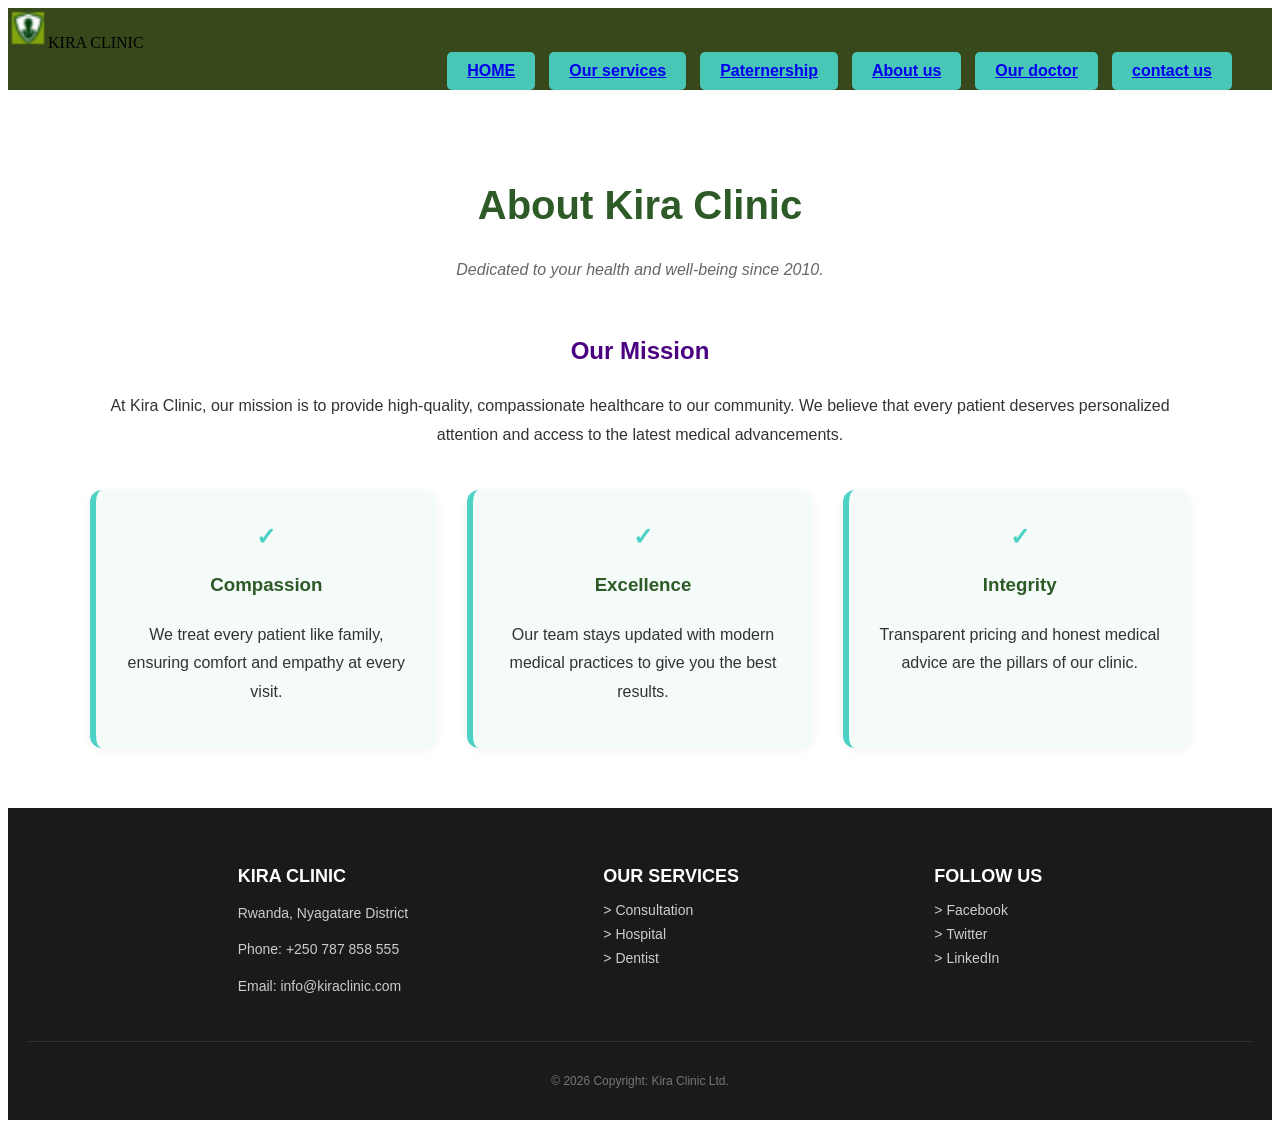
<file: about us.html>
<!DOCTYPE html>
<html>
    <head>
        <title></title>
            <style>
            .about-container {
    max-width: 1100px;
    margin: 0 auto;
    padding: 60px 20px;
    font-family: 'Segoe UI', Tahoma, Geneva, Verdana, sans-serif;
    color: #333;
    text-align: center;
}

.about-header {
    text-align: center;
    margin-bottom: 50px;
}

.about-header h1 {
    color: #2d5a27; /* Dark green from your header */
    font-size: 2.5rem;
}

.subtitle {
    color: #666;
    font-style: italic;
}

.about-content {
    line-height: 1.8;
}

.text-block {
    text-align: center;
    margin-bottom: 40px;
}

.text-block h2 {
    color: #4b0082; /* Purple from your buttons */
}

.values-grid {
    display: grid;
    grid-template-columns: repeat(auto-fit, minmax(250px, 1fr));
    gap: 30px;
    margin-top: 40px;
}

.value-item {
    background: #f4fbf9;
    padding: 25px;
    border-radius: 12px;
    border-left: 6px solid #4ed1c5; /* Teal accent */
    box-shadow: 0 2px 10px rgba(0,0,0,0.05);
}

.value-item h3 {
    margin-top: 10px;
    color: #2d5a27;
}

.icon {
    font-size: 24px;
    color: #4ed1c5;
    font-weight: bold;
}
header{
    background-color:  rgb(55, 73, 27);
    color: light;
  padding-inline-end: 40px;
  

}
nav{
    text-align: right;
    color:  rgb(55, 73, 27);
    



}nav button {
    text-decoration: none;
    background-color: rgb(72, 199, 182); 
    color: black;          
    padding: 10px 20px;    
    border: none;
    border-radius: 5px;    
    font-weight: bold;     
    font-size: 16px;        
    cursor: pointer;
    margin-left: 10px;    
    text-decoration-line: none; 
}
 .footer {
  background-color: #1a1a1a; 
  color: white;
  padding: 40px 20px 0 20px;
  font-family: sans-serif;
}

.footer-row {
  display: flex;                
  justify-content: space-around; 
  max-width: 1000px;
  margin: 0 auto;               
  padding-bottom: 30px;
}

.footer-col h3 {
  margin-bottom: 15px;
  font-size: 18px;
  text-transform: uppercase;
}

.footer-col p {
  font-size: 14px;
  color: #ccc;
  line-height: 1.6;
}

.footer-col a {
  display: block;              
  color: #ccc;
  text-decoration: none;
  font-size: 14px;
  margin-bottom: 8px;
}

.footer-col a:hover {
  color: #4CAF50;             
}

.copyright {
  text-align: center;
  padding: 20px;
  border-top: 1px solid #333; 
  font-size: 12px;
  color: #777;
}
</style>
       
    </head>
    <body>
          <header>
    <img src="clin.png" style="height: 40px; width: 40px; text-align: left;">KIRA CLINIC
    <nav>
<button><a href="index.html">HOME</a></button>
<button> <a href="services.html">Our services</a></button>
<button> <a href="Paternership.html">Paternership</a></button>
<button> <a href="about us.html">About us</a></button>
<button> <a href="our doctors.html">Our doctor</a></button>                       
<button> <a href="contact us.html">contact us</a></button>
</nav>
  </header>
  
<section class="about-container">
    <div class="about-header">
        <h1>About Kira Clinic</h1>
        <p class="subtitle">Dedicated to your health and well-being since 2010.</p>
    </div>

    <div class="about-content">
        <div class="text-block">
            <h2>Our Mission</h2>
            <p>At Kira Clinic, our mission is to provide high-quality, compassionate healthcare to our community. We believe that every patient deserves personalized attention and access to the latest medical advancements.</p>
        </div>

        <div class="values-grid">
            <div class="value-item">
                <span class="icon">✓</span>
                <h3>Compassion</h3>
                <p>We treat every patient like family, ensuring comfort and empathy at every visit.</p>
            </div>
            <div class="value-item">
                <span class="icon">✓</span>
                <h3>Excellence</h3>
                <p>Our team stays updated with modern medical practices to give you the best results.</p>
            </div>
            <div class="value-item">
                <span class="icon">✓</span>
                <h3>Integrity</h3>
                <p>Transparent pricing and honest medical advice are the pillars of our clinic.</p>
            </div>
        </div>
    </div>
</section>
<footer class="footer">
  <div class="footer-row">
    
    <div class="footer-col">
      <h3>KIRA CLINIC</h3>
      <p>Rwanda, Nyagatare District</p>
      <p>Phone: +250 787 858 555</p>
      <p>Email: info@kiraclinic.com</p>
    </div>

    <div class="footer-col">
      <h3>Our Services</h3>
      <a href="#">> Consultation</a>
      <a href="#">> Hospital</a>
      <a href="#">> Dentist</a>
    </div>

    <div class="footer-col">
      <h3>Follow us</h3>
      <a href="https://www.facebook.com/">> Facebook</a>
      <a href="https://www.google.com/search?gs_ssp=eJzj4tLP1TfIyDMsS05XYDRgdGDwYi8pzywpSS0CAFnOB00&q=twitter&rlz=1C1JZAP_enRW1201RW1201&oq=twi&gs_lcrp=[base64]&sourceid=chrome&ie=UTF-8">> Twitter</a>
      <a href="file:///C:/Users/user/Desktop/kira%20clinic%20health%20center/contact%20us.html">> LinkedIn</a>
    </div>

  </div>

  <div class="copyright">
    <p>&copy; 2026 Copyright: Kira Clinic Ltd.</p>
  </div>
</footer>

  </body>
</html>
</file>
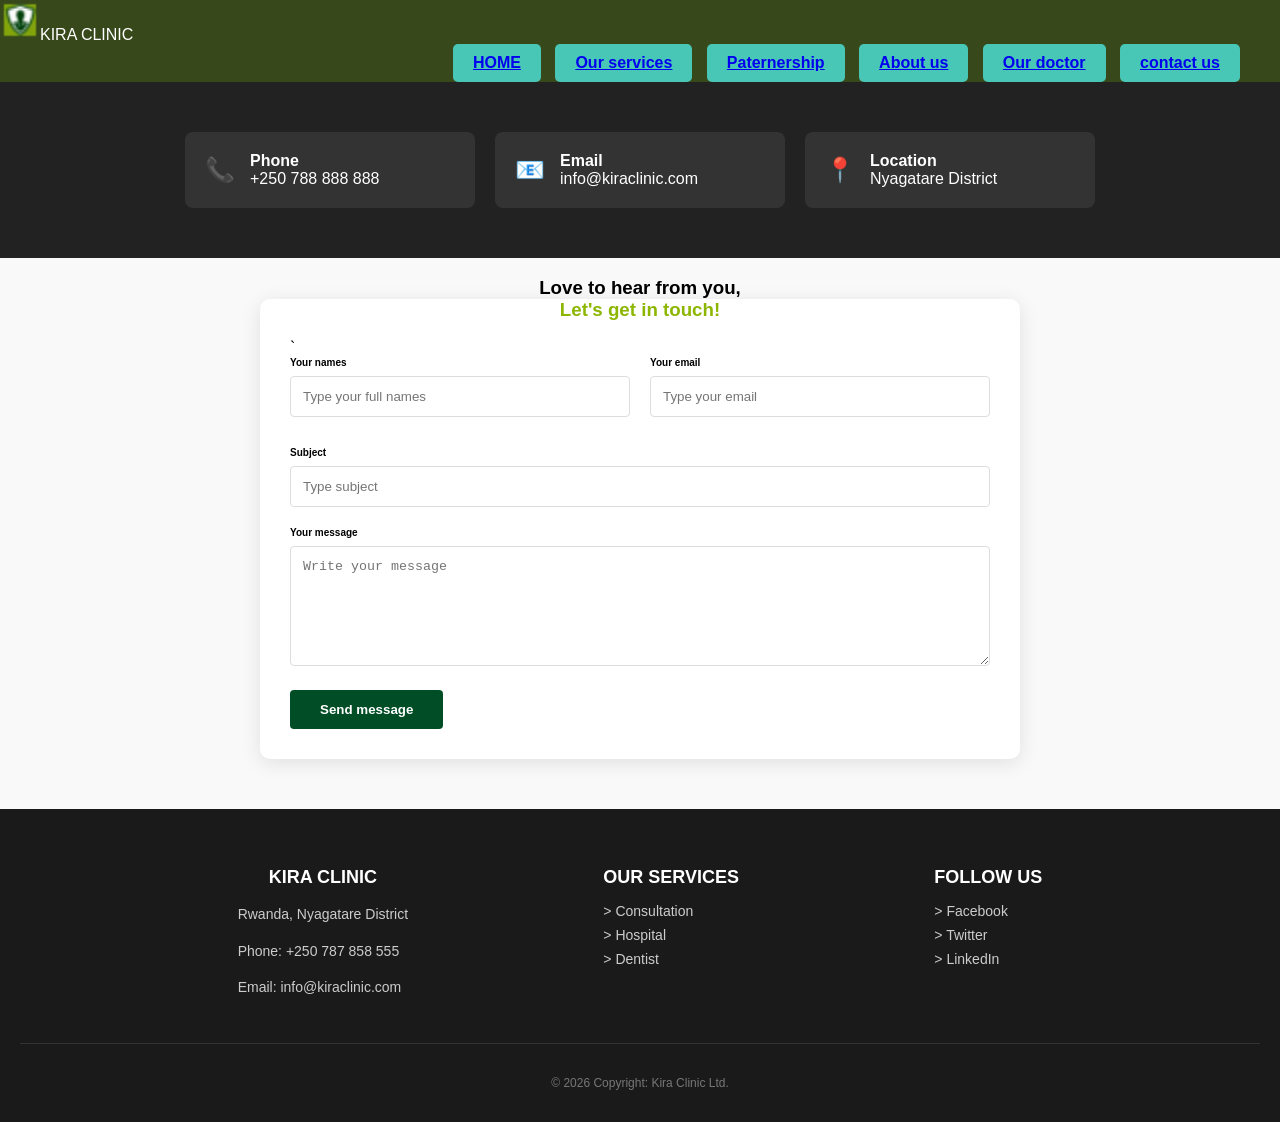
<file: contact us.html>
<!DOCTYPE html>
<html>
  <head>
    <title>our contact</title>

<style>



body { font-family: sans-serif; margin: 0; background-color: #f9f9f9; }


.contact-info {
  background-color: #222;
  display: flex;
  justify-content: center;
  padding: 50px 20px;
  gap: 20px;
  color: white;
}

.info-box {
  background-color: #333;
  padding: 20px;
  border-radius: 8px;
  display: flex;
  align-items: center;
  gap: 15px;
  width: 250px;
}

.icon { font-size: 24px; color: #8db600; }


.form-container {
  max-width: 700px;
  margin: -40px auto 50px auto; 
  background: white;
  padding: 30px;
  border-radius: 10px;
  box-shadow: 0 4px 20px rgba(0,0,0,0.1);
  text-align: center;
}

.green-text { color: #8db600; }

.contact-form { text-align: left; margin-top: 10px; }

.form-row { display: flex; gap: 20px; margin-bottom: 10px; }

.input-group { flex: 1; }

label { display: block; margin-bottom: 8px; font-weight: bold; font-size: 10px; }

input, textarea {
  width: 100%;
  padding: 12px;
  margin-bottom: 20px;
  border: 1px solid #ddd;
  border-radius: 4px;
  box-sizing: border-box;
}

textarea { height: 120px; }

.send-btn {
  background-color: #004d26; 
  color: white;
  border: none;
  padding: 12px 30px;
  border-radius: 4px;
  cursor: pointer;
  font-weight: bold;
}
.footer {
  background-color: #1a1a1a; 
  color: white;
  padding: 40px 20px 0 20px;
  font-family: sans-serif;
}

.footer-row {
  display: flex;              
  justify-content: space-around; 
  max-width: 1000px;
  margin: 0 auto;             
  padding-bottom: 30px;
}

.footer-col h3 {
  margin-bottom: 15px;
  font-size: 18px;
  text-transform: uppercase;
}

.footer-col p {
  font-size: 14px;
  color: #ccc;
  line-height: 1.6;
}

.footer-col a {
  display: block;               
  color: #ccc;
  text-decoration: none;
  font-size: 14px;
  margin-bottom: 8px;
}

.footer-col a:hover {
  color: #4CAF50;               
}

.copyright {
  text-align: center;
  padding: 20px;
  border-top: 1px solid #333;  
  font-size: 12px;
  color: #777;
}
header{
    background-color:  rgb(55, 73, 27);
    color: white;
  padding-inline-end: 40px;
  

}
nav{
    text-align: right;
    color:  rgb(55, 73, 27);
    



}nav button {
    text-decoration: none;
    background-color: rgb(72, 199, 182); 
    color: black;          
    padding: 10px 20px;    
    border: none;
    border-radius: 5px;    
    font-weight: bold;     
    font-size: 16px;        
    cursor: pointer;
    margin-left: 10px;    
    text-decoration-line: none; 
}
h3{
  text-align: center;
}
</style>
</head>

<body>
  <header>
    <img src="clin.png" style="height: 40px; width: 40px; text-align: left;">KIRA CLINIC
    <nav>
<button><a href="index.html">HOME</a></button>
<button> <a href="services.html">Our services</a></button>
<button> <a href="Paternership.html">Paternership</a></button>
<button> <a href="about us.html">About us</a></button>
<button> <a href="our doctors.html">Our doctor</a></button>                       
<button> <a href="contact us.html">contact us</a></button>
</nav>
  </header> 
<section class="contact-info">
  <div class="info-box">
    <div class="icon">📞</div>
    <div><strong>Phone</strong><br>+250 788 888 888</div>
  </div>
  <div class="info-box">
    <div class="icon">📧</div>
    <div><strong>Email</strong><br>info@kiraclinic.com</div>
  </div>
  <div class="info-box">
    <div class="icon">📍</div>
    <div><strong>Location</strong><br>Nyagatare District</div>
  </div>
</section>
  <h3>Love to hear from you, <br><span class="green-text">Let's get in touch!</span></h3>
<section class="form-container">

  
  <form class="contact-form">`
    <div class="form-row">
      <div class="input-group">
        <label>Your names</label>
        <input type="text" placeholder="Type your full names" required>
      </div>
      <div class="input-group">
        <label>Your email</label>
        <input type="email" placeholder="Type your email" required>
      </div>
    </div>
    
    <label>Subject</label>
    <input type="text" placeholder="Type subject" required>
    
    <label>Your message</label>
    <textarea placeholder="Write your message" required></textarea>
    
    <button type="submit" class="send-btn">Send message</button>
  </form>
</section>

 <footer class="footer">
  <div class="footer-row">
    
    <div class="footer-col">
      <h3>KIRA CLINIC</h3>
      <p>Rwanda, Nyagatare District</p>
      <p>Phone: +250 787 858 555</p>
      <p>Email: info@kiraclinic.com</p>
    </div>

    <div class="footer-col">
      <h3>Our Services</h3>
      <a href="#">> Consultation</a>
      <a href="#">> Hospital</a>
      <a href="#">> Dentist</a>
    </div>

    <div class="footer-col">
      <h3>Follow us</h3>
          <a href="https://www.facebook.com/">> Facebook</a>
      <a href="https://www.google.com/search?gs_ssp=eJzj4tLP1TfIyDMsS05XYDRgdGDwYi8pzywpSS0CAFnOB00&q=twitter&rlz=1C1JZAP_enRW1201RW1201&oq=twi&gs_lcrp=[base64]&sourceid=chrome&ie=UTF-8">> Twitter</a>
      <a href="file:///C:/Users/user/Desktop/kira%20clinic%20health%20center/contact%20us.html">> LinkedIn</a>
    </div>

  </div>

  <div class="copyright">
    <p>&copy; 2026 Copyright: Kira Clinic Ltd.</p>
  </div>
</footer>
</body>
</html>
</file>
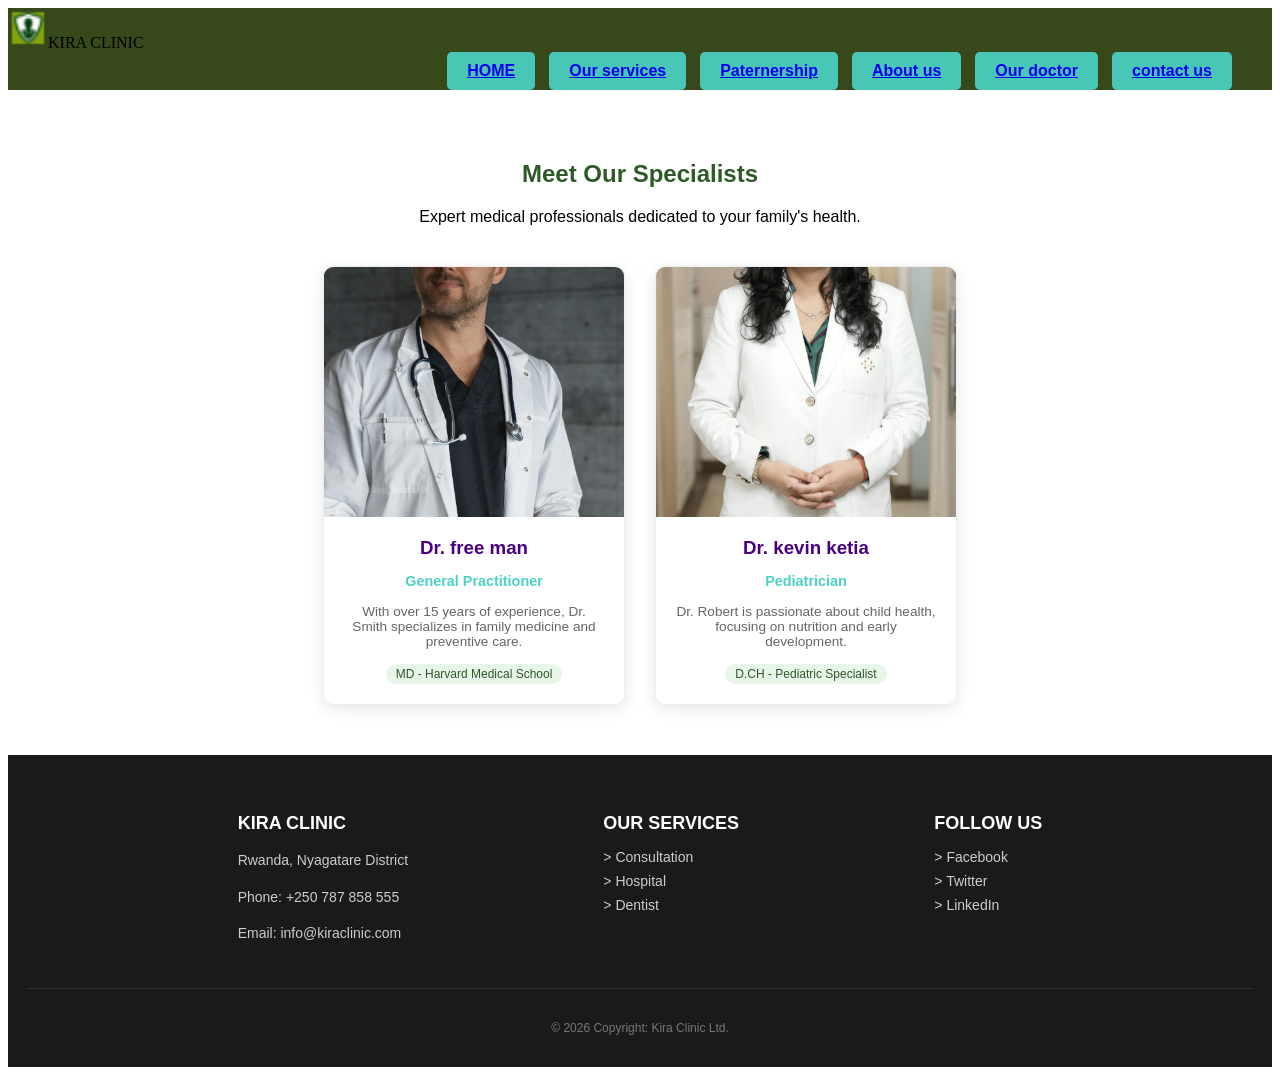
<file: our doctors.html>
<!DOCTYPE html>
<html>
<head>
    <style>
        .doctors-container {
    max-width: 1200px;
    margin: 0 auto;
    padding: 50px 20px;
    font-family: Arial, sans-serif;
}

.page-title {
    text-align: center;
    margin-bottom: 40px;
}

.page-title h1 {
    color: #2d5a27; /* Dark green */
}

.doctor-grid {
    display: flex;
    justify-content: center;
    gap: 30px;
    flex-wrap: wrap;
}

.doctor-card {
    background: #fff;
    border: 1px solid #eee;
    border-radius: 10px;
    overflow: hidden;
    width: 300px;
    box-shadow: 0 4px 15px rgba(0,0,0,0.1);
    transition: transform 0.3s ease;
}

.doctor-card:hover {
    transform: translateY(-5px);
}

.doctor-image {
    width: 100%;
    height: 250px;
    background-color: #f0f0f0; /* Placeholder color if image is missing */
}

.doctor-image img {
    width: 100%;
    height: 100%;
    object-fit: cover;
}

.doctor-info {
    padding: 20px;
    text-align: center;
}

.doctor-info h3 {
    color: #4b0082; /* Purple text from your nav */
    margin: 0 0 5px 0;
}

.specialty {
    color: #4ed1c5; /* Teal color */
    font-weight: bold;
    font-size: 0.9rem;
    margin-bottom: 15px;
}

.bio {
    font-size: 0.85rem;
    color: #666;
    margin-bottom: 15px;
}

.qualification {
    display: inline-block;
    font-size: 0.75rem;
    background: #e8f5e9;
    padding: 3px 10px;
    border-radius: 20px;
    color: #2d5a27;
}
header{
    background-color:  rgb(55, 73, 27);
    color: light;
  padding-inline-end: 40px;
  

}
nav{
    text-align: right;
    color:  rgb(55, 73, 27);
    



}nav button {
    text-decoration: none;
    background-color: rgb(72, 199, 182); 
    color: black;          
    padding: 10px 20px;    
    border: none;
    border-radius: 5px;    
    font-weight: bold;     
    font-size: 16px;        
    cursor: pointer;
    margin-left: 10px;    
    text-decoration-line: none; 
}
 .footer {
  background-color: #1a1a1a; 
  color: white;
  padding: 40px 20px 0 20px;
  font-family: sans-serif;
}

.footer-row {
  display: flex;                
  justify-content: space-around; 
  max-width: 1000px;
  margin: 0 auto;               
  padding-bottom: 30px;
}

.footer-col h3 {
  margin-bottom: 15px;
  font-size: 18px;
  text-transform: uppercase;
}

.footer-col p {
  font-size: 14px;
  color: #ccc;
  line-height: 1.6;
}

.footer-col a {
  display: block;              
  color: #ccc;
  text-decoration: none;
  font-size: 14px;
  margin-bottom: 8px;
}

.footer-col a:hover {
  color: #4CAF50;             
}

.copyright {
  text-align: center;
  padding: 20px;
  border-top: 1px solid #333; 
  font-size: 12px;
  color: #777;
}
    </style>
</head>
<body>    <header>
    <img src="clin.png" style="height: 40px; width: 40px; text-align: left;">KIRA CLINIC
    <nav>
<button><a href="index.html">HOME</a></button>
<button> <a href="services.html">Our services</a></button>
<button> <a href="Paternership.html">Paternership</a></button>
<button> <a href="about us.html">About us</a></button>
<button> <a href="our doctors.html">Our doctor</a></button>                       
<button> <a href="contact us.html">contact us</a></button>
</nav>
  </header>
   
<section class="doctors-container">
    <div class="page-title">
        <h1>Meet Our Specialists</h1>
        <p>Expert medical professionals dedicated to your family's health.</p>
    </div>

    <div class="doctor-grid">
        <div class="doctor-card">
            <div class="doctor-image">
                <img src="clinic10.jpg" alt="Lead Physician">
            </div>
            <div class="doctor-info">
                <h3>Dr. free man</h3>
                <p class="specialty">General Practitioner</p>
                <p class="bio">With over 15 years of experience, Dr. Smith specializes in family medicine and preventive care.</p>
                <span class="qualification">MD - Harvard Medical School</span>
            </div>
        </div>

        <div class="doctor-card">
            <div class="doctor-image">
                <img src="clinic9.jpg" alt="Surgeon">
            </div>
            <div class="doctor-info">
                <h3>Dr. kevin ketia</h3>
                <p class="specialty">Pediatrician</p>
                <p class="bio">Dr. Robert is passionate about child health, focusing on nutrition and early development.</p>
                <span class="qualification">D.CH - Pediatric Specialist</span>
            </div>
        </div>
    </div>
</section>
<footer class="footer">
  <div class="footer-row">
    
    <div class="footer-col">
      <h3>KIRA CLINIC</h3>
      <p>Rwanda, Nyagatare District</p>
      <p>Phone: +250 787 858 555</p>
      <p>Email: info@kiraclinic.com</p>
    </div>

    <div class="footer-col">
      <h3>Our Services</h3>
      <a href="#">> Consultation</a>
      <a href="#">> Hospital</a>
      <a href="#">> Dentist</a>
    </div>

    <div class="footer-col">
      <h3>Follow us</h3>
      <a href="https://www.facebook.com/">> Facebook</a>
      <a href="https://www.google.com/search?gs_ssp=eJzj4tLP1TfIyDMsS05XYDRgdGDwYi8pzywpSS0CAFnOB00&q=twitter&rlz=1C1JZAP_enRW1201RW1201&oq=twi&gs_lcrp=[base64]&sourceid=chrome&ie=UTF-8">> Twitter</a>
      <a href="file:///C:/Users/user/Desktop/kira%20clinic%20health%20center/contact%20us.html">> LinkedIn</a>
    </div>

  </div>

  <div class="copyright">
    <p>&copy; 2026 Copyright: Kira Clinic Ltd.</p>
  </div>
</footer>

 </body>
</html>
</file>
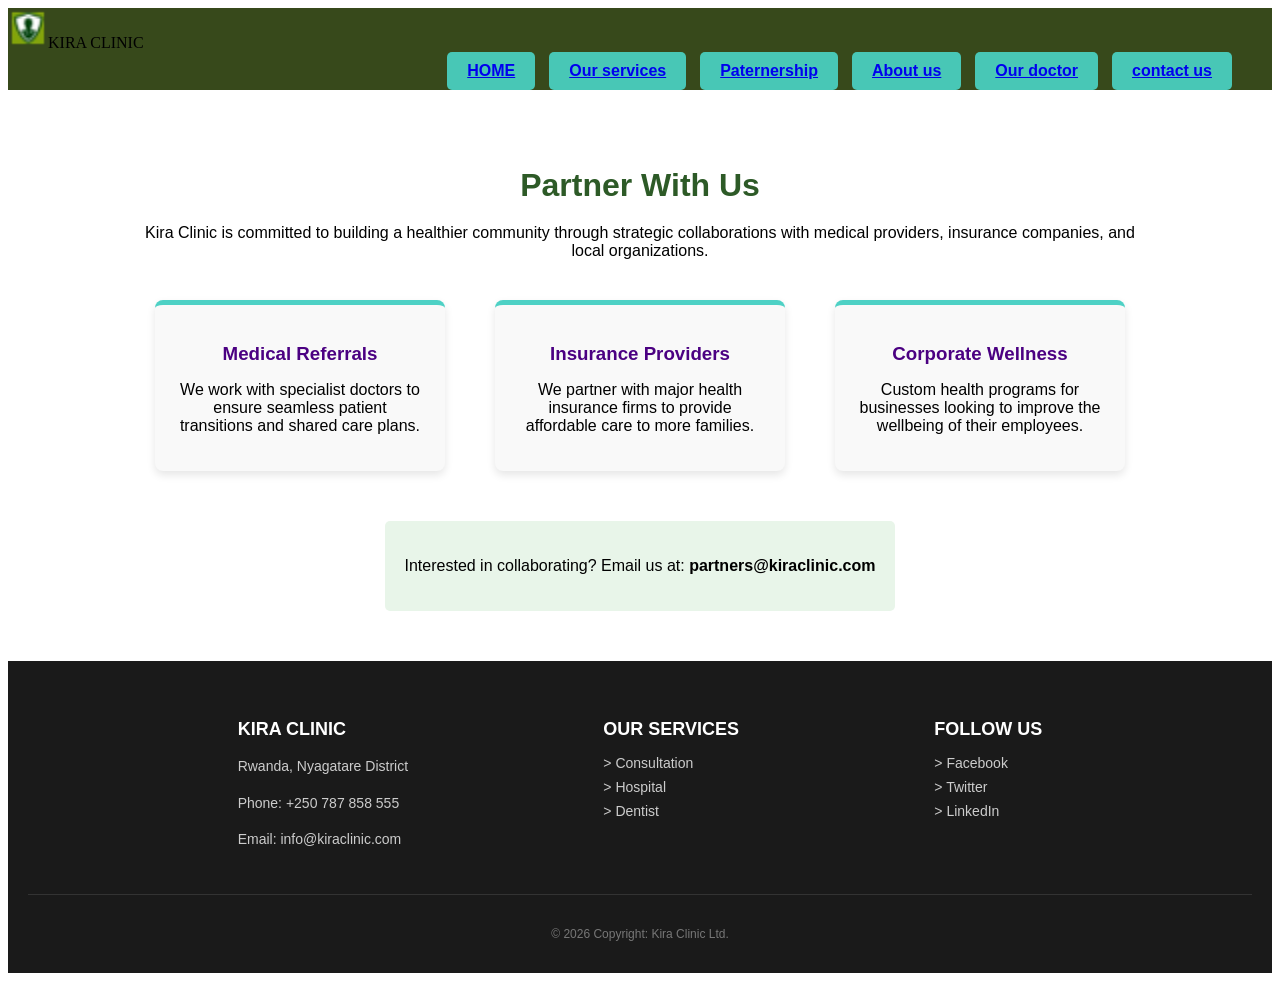
<file: Paternership.html>
<!DOCTYPE html>
<html>
    <head>
        <style>
         .partnership-section {
    padding: 50px 20px;
    text-align: center;
    max-width: 1000px;
    margin: 0 auto;
    font-family: Arial, sans-serif;
}

.partnership-section h2 {
    color: #2d5a27; /* Dark green to match your header */
    font-size: 32px;
    margin-bottom: 20px;
}

.partnership-grid {
    display: flex;
    justify-content: space-around;
    flex-wrap: wrap;
    gap: 20px;
    margin-top: 40px;
}

.partner-card {
    background: #f9f9f9;
    border-top: 5px solid #4ed1c5; /* Teal accent to match buttons */
    padding: 20px;
    width: 250px;
    box-shadow: 0 4px 8px rgba(0,0,0,0.1);
    border-radius: 8px;
}

.partner-card h3 {
    color: #4b0082; /* Purple to match your button text */
    margin-bottom: 10px;
}

.contact-box {
    margin-top: 50px;
    padding: 20px;
    background-color: #e8f5e9;
    display: inline-block;
    border-radius: 5px;
}   
header{
    background-color:  rgb(55, 73, 27);
    color: light;
  padding-inline-end: 40px;
  

}
nav{
    text-align: right;
    color:  rgb(55, 73, 27);
    



}nav button {
    text-decoration: none;
    background-color: rgb(72, 199, 182); 
    color: black;          
    padding: 10px 20px;    
    border: none;
    border-radius: 5px;    
    font-weight: bold;     
    font-size: 16px;        
    cursor: pointer;
    margin-left: 10px;    
    text-decoration-line: none; 
}
 .footer {
  background-color: #1a1a1a; 
  color: white;
  padding: 40px 20px 0 20px;
  font-family: sans-serif;
}

.footer-row {
  display: flex;                
  justify-content: space-around; 
  max-width: 1000px;
  margin: 0 auto;               
  padding-bottom: 30px;
}

.footer-col h3 {
  margin-bottom: 15px;
  font-size: 18px;
  text-transform: uppercase;
}

.footer-col p {
  font-size: 14px;
  color: #ccc;
  line-height: 1.6;
}

.footer-col a {
  display: block;              
  color: #ccc;
  text-decoration: none;
  font-size: 14px;
  margin-bottom: 8px;
}

.footer-col a:hover {
  color: #4CAF50;             
}

.copyright {
  text-align: center;
  padding: 20px;
  border-top: 1px solid #333; 
  font-size: 12px;
  color: #777;
}
        </style>
    </head>
    <body>
            <header>
    <img src="clin.png" style="height: 40px; width: 40px; text-align: left;">KIRA CLINIC
    <nav>
<button><a href="index.html">HOME</a></button>
<button> <a href="services.html">Our services</a></button>
<button> <a href="Paternership.html">Paternership</a></button>
<button> <a href="about us.html">About us</a></button>
<button> <a href="our doctors.html">Our doctor</a></button>                       
<button> <a href="contact us.html">contact us</a></button>
</nav>
  </header>
    
<section class="partnership-section">
    <h2>Partner With Us</h2>
    <p>Kira Clinic is committed to building a healthier community through strategic collaborations with medical providers, insurance companies, and local organizations.</p>

    <div class="partnership-grid">
        <div class="partner-card">
            <h3>Medical Referrals</h3>
            <p>We work with specialist doctors to ensure seamless patient transitions and shared care plans.</p>
        </div>

        <div class="partner-card">
            <h3>Insurance Providers</h3>
            <p>We partner with major health insurance firms to provide affordable care to more families.</p>
        </div>

        <div class="partner-card">
            <h3>Corporate Wellness</h3>
            <p>Custom health programs for businesses looking to improve the wellbeing of their employees.</p>
        </div>
    </div>

    <div class="contact-box">
        <p>Interested in collaborating? Email us at: <strong>partners@kiraclinic.com</strong></p>
    </div>
</section>
<footer class="footer">
  <div class="footer-row">
    
    <div class="footer-col">
      <h3>KIRA CLINIC</h3>
      <p>Rwanda, Nyagatare District</p>
      <p>Phone: +250 787 858 555</p>
      <p>Email: info@kiraclinic.com</p>
    </div>

    <div class="footer-col">
      <h3>Our Services</h3>
      <a href="#">> Consultation</a>
      <a href="#">> Hospital</a>
      <a href="#">> Dentist</a>
    </div>

    <div class="footer-col">
      <h3>Follow us</h3>
      <a href="https://www.facebook.com/">> Facebook</a>
      <a href="https://www.google.com/search?gs_ssp=eJzj4tLP1TfIyDMsS05XYDRgdGDwYi8pzywpSS0CAFnOB00&q=twitter&rlz=1C1JZAP_enRW1201RW1201&oq=twi&gs_lcrp=[base64]&sourceid=chrome&ie=UTF-8">> Twitter</a>
      <a href="file:///C:/Users/user/Desktop/kira%20clinic%20health%20center/contact%20us.html">> LinkedIn</a>
    </div>

  </div>

  <div class="copyright">
    <p>&copy; 2026 Copyright: Kira Clinic Ltd.</p>
  </div>
</footer>

</body>
</html>
</file>
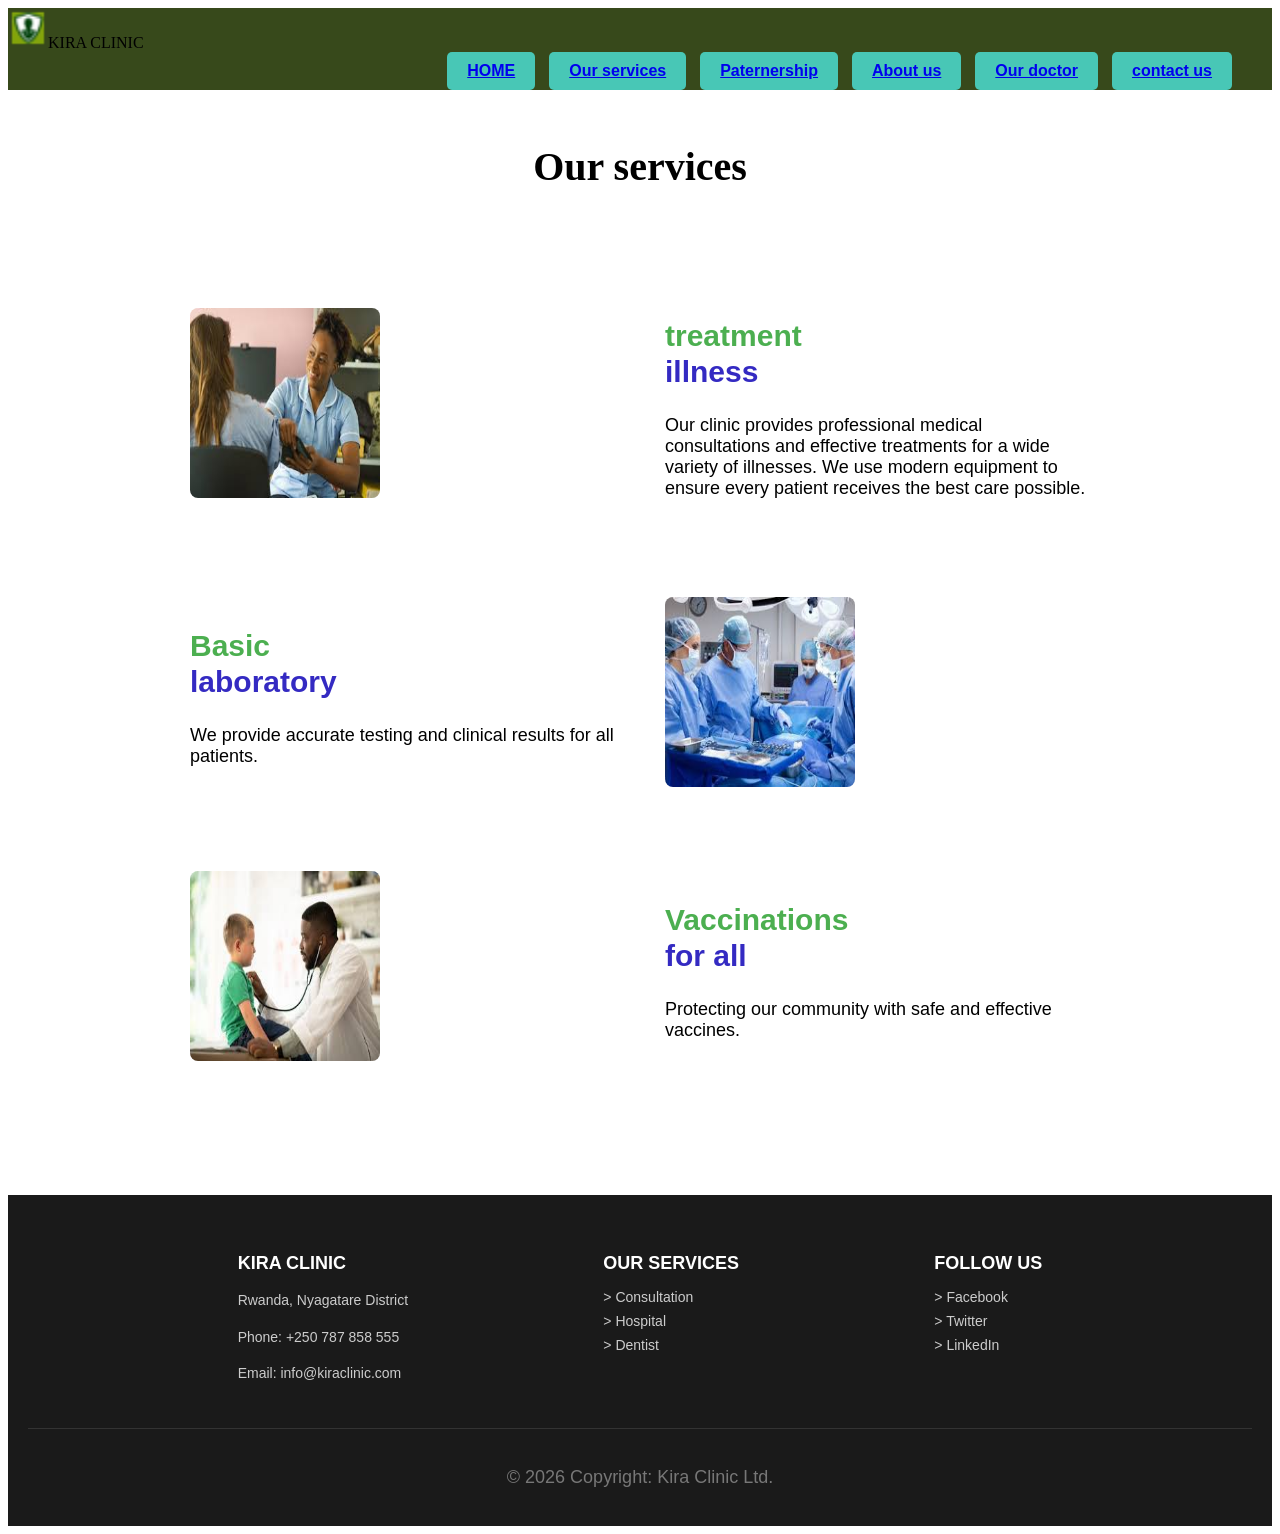
<file: services.html>
<!DOCTYPE html>
<html>
    <head>
        <title>
            our services
        </title>
  
    <style>
        body{
            background-color: white;
            color: black;
border-radius: 20px;
        }
      
      .footer {
  background-color: #1a1a1a; 
  color: white;
  padding: 40px 20px 0 20px;
  font-family: sans-serif;
}

.footer-row {
  display: flex;                
  justify-content: space-around; 
  max-width: 1000px;
  margin: 0 auto;               
  padding-bottom: 30px;
}

.footer-col h3 {
  margin-bottom: 15px;
  font-size: 18px;
  text-transform: uppercase;
}

.footer-col p {
  font-size: 14px;
  color: #ccc;
  line-height: 1.6;
}

.footer-col a {
  display: block;              
  color: #ccc;
  text-decoration: none;
  font-size: 14px;
  margin-bottom: 8px;
}

.footer-col a:hover {
  color: #4CAF50;             
}

.copyright {
  text-align: center;
  padding: 20px;
  border-top: 1px solid #333; 
  font-size: 12px;
  color: #777;
}
.service-container {
  max-width: 900px;
  margin: auto;
  padding: 50px 20px;
  font-family: sans-serif;
}

.row {
  display: flex;        
  align-items: center;   
  gap: 50px;             
  margin-bottom: 80px;  
}

.text {
  flex: 7;               
}

.image-box {
  flex: 7; 
  color: #4CAF50;             
}

.image-box img {
  width: 100%;           
  border-radius: 8px;
}

.green {
  color: #0c00b6d5;    
  display: block;       
}

h2 {
  font-size: 30px;
  line-height: 1.2;
  color: #4CAF50;
}
h4{
    text-align: center;
    text-shadow: 2px, 2px solid rgb(216, 29, 29);
    text-size-adjust: calc(90px) ;

    
}

h4 {
  font-size: 40px; 
}


p {
  font-size: 18px;
}


.green-text {
  font-size: 35px;
}
header{
    background-color:  rgb(55, 73, 27);
    color: light;
  padding-inline-end: 40px;
  

}
nav{
    text-align: right;
    color:  rgb(55, 73, 27);
    



}nav button {
    text-decoration: none;
    background-color: rgb(72, 199, 182); 
    color: black;          
    padding: 10px 20px;    
    border: none;
    border-radius: 5px;    
    font-weight: bold;     
    font-size: 16px;        
    cursor: pointer;
    margin-left: 10px;    
    text-decoration-line: none; 
}
    </style>
    </head>
    <body>
    
        <header>
    <img src="clin.png" style="height: 40px; width: 40px; text-align: left;">KIRA CLINIC
    <nav>
<button><a href="index.html">HOME</a></button>
<button> <a href="services.html">Our services</a></button>
<button> <a href="Paternership.html">Paternership</a></button>
<button> <a href="about us.html">About us</a></button>
<button> <a href="our doctors.html">Our doctor</a></button>                       
<button> <a href="contact us.html">contact us</a></button>
</nav>
  </header>
    
  <h4><b> Our services</b></h4>
  <div class="service-container">
  <div class="row">
    <div class="image-box">
      <img src="clinic4.jpg" style="width: 190px; height: 190px;" alt="Vaccine">
    </div>
    <div class="text">
  
      <h2>treatment<span class="green">illness</span></h2>
      <p>Our clinic provides professional medical consultations and effective 
        treatments for a wide variety of illnesses. 
        We use modern equipment to ensure every patient receives the best care possible.</p>
    </div>
  </div>
    <div class="row">
        <div class="text">
        <h2>Basic <span class="green">laboratory</span></h2>
        <p>We provide accurate testing and clinical results for all patients.</p>
        </div>
        <div class="image-box">
        <img src="clinic1.jpg" style="width: 190px; height: 190px;"  alt="Lab">
        </div>
    </div>

  <div class="row">
    <div class="image-box">
      <img src="clinic3.jpg" style="width: 190px; height: 190px;" alt="Vaccine">
    </div>
    <div class="text">
  
      <h2>Vaccinations <span class="green">for all</span></h2>
      <p>Protecting our community with safe and effective vaccines.</p>
    </div>
  </div>

</div>
 <footer class="footer">
  <div class="footer-row">
    
    <div class="footer-col">
      <h3>KIRA CLINIC</h3>
      <p>Rwanda, Nyagatare District</p>
      <p>Phone: +250 787 858 555</p>
      <p>Email: info@kiraclinic.com</p>
    </div>

    <div class="footer-col">
      <h3>Our Services</h3>
      <a href="#">> Consultation</a>
      <a href="#">> Hospital</a>
      <a href="#">> Dentist</a>
    </div>

    <div class="footer-col">
      <h3>Follow us</h3>
      <a href="https://www.facebook.com/">> Facebook</a>
      <a href="https://www.google.com/search?gs_ssp=eJzj4tLP1TfIyDMsS05XYDRgdGDwYi8pzywpSS0CAFnOB00&q=twitter&rlz=1C1JZAP_enRW1201RW1201&oq=twi&gs_lcrp=[base64]&sourceid=chrome&ie=UTF-8">> Twitter</a>
      <a href="file:///C:/Users/user/Desktop/kira%20clinic%20health%20center/contact%20us.html">> LinkedIn</a>
    </div>

  </div>

  <div class="copyright">
    <p>&copy; 2026 Copyright: Kira Clinic Ltd.</p>
  </div>
</footer>

    </body>

</html>
</file>
